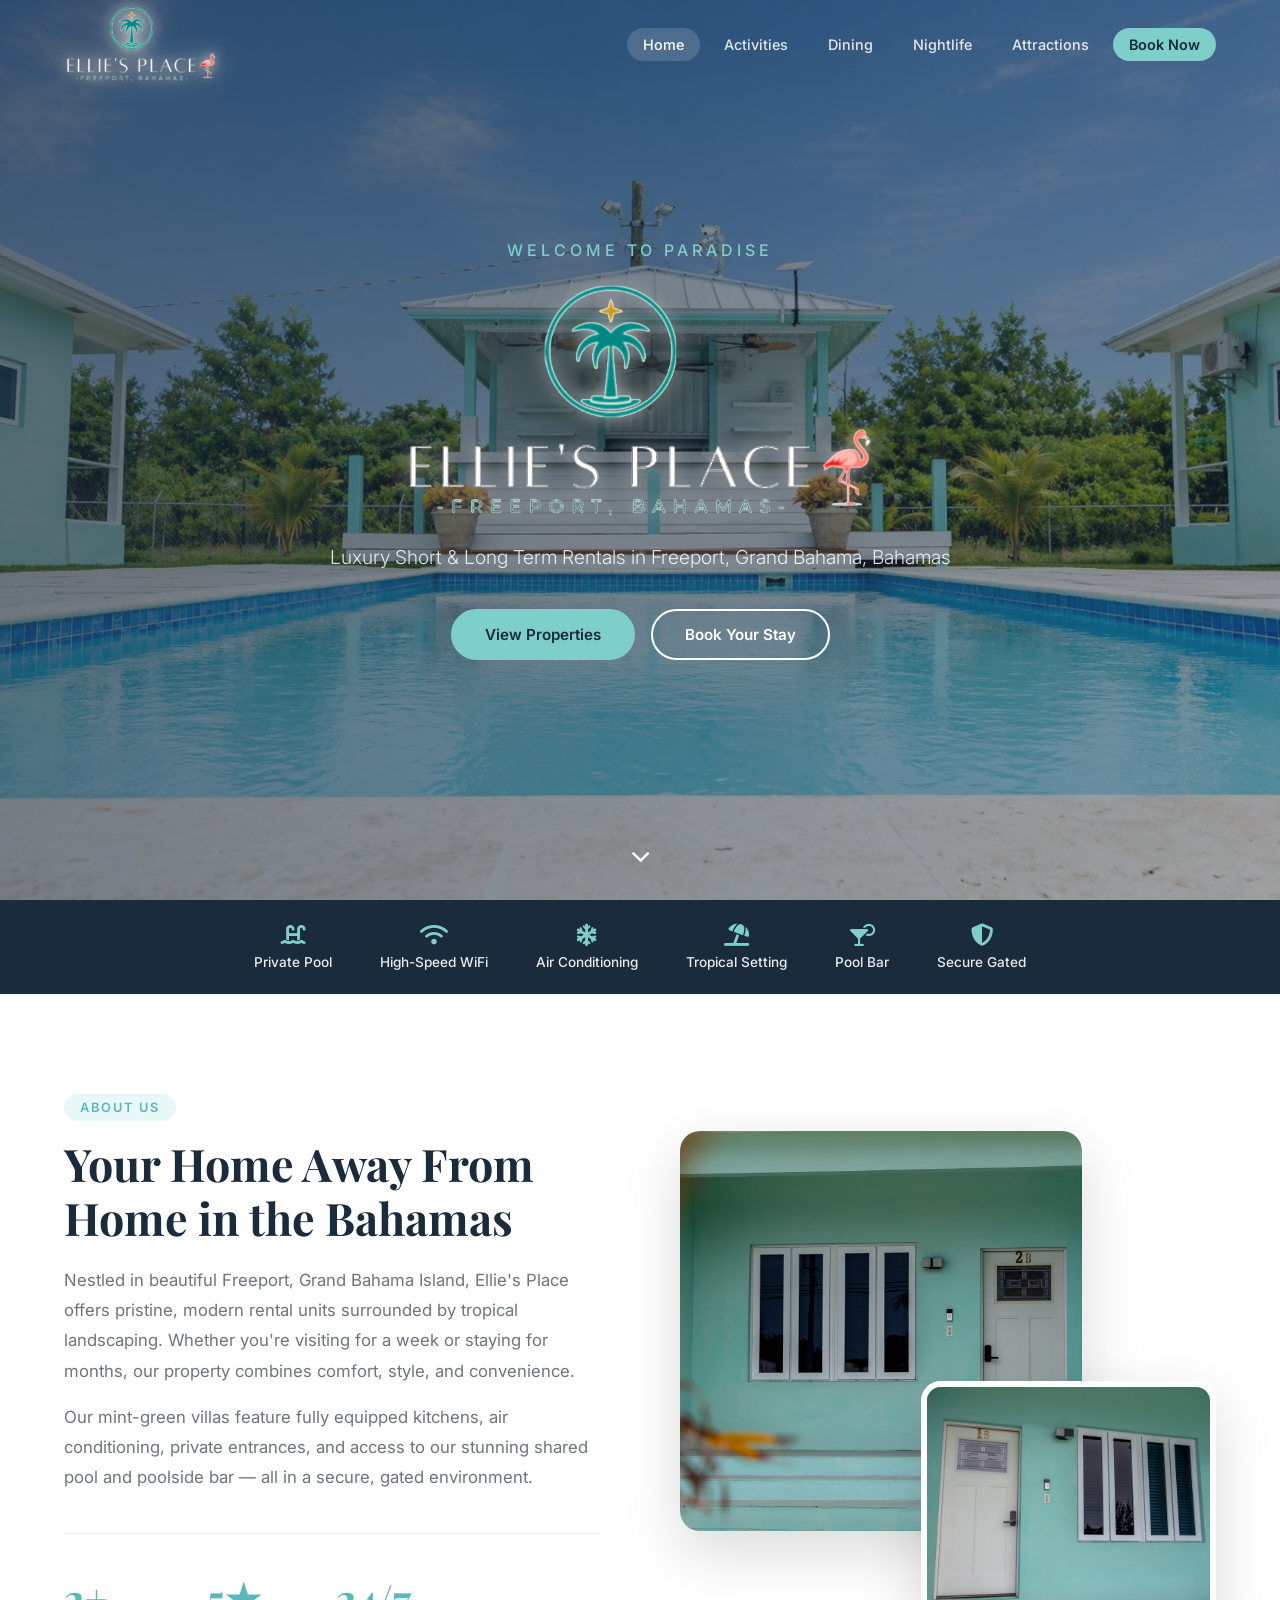
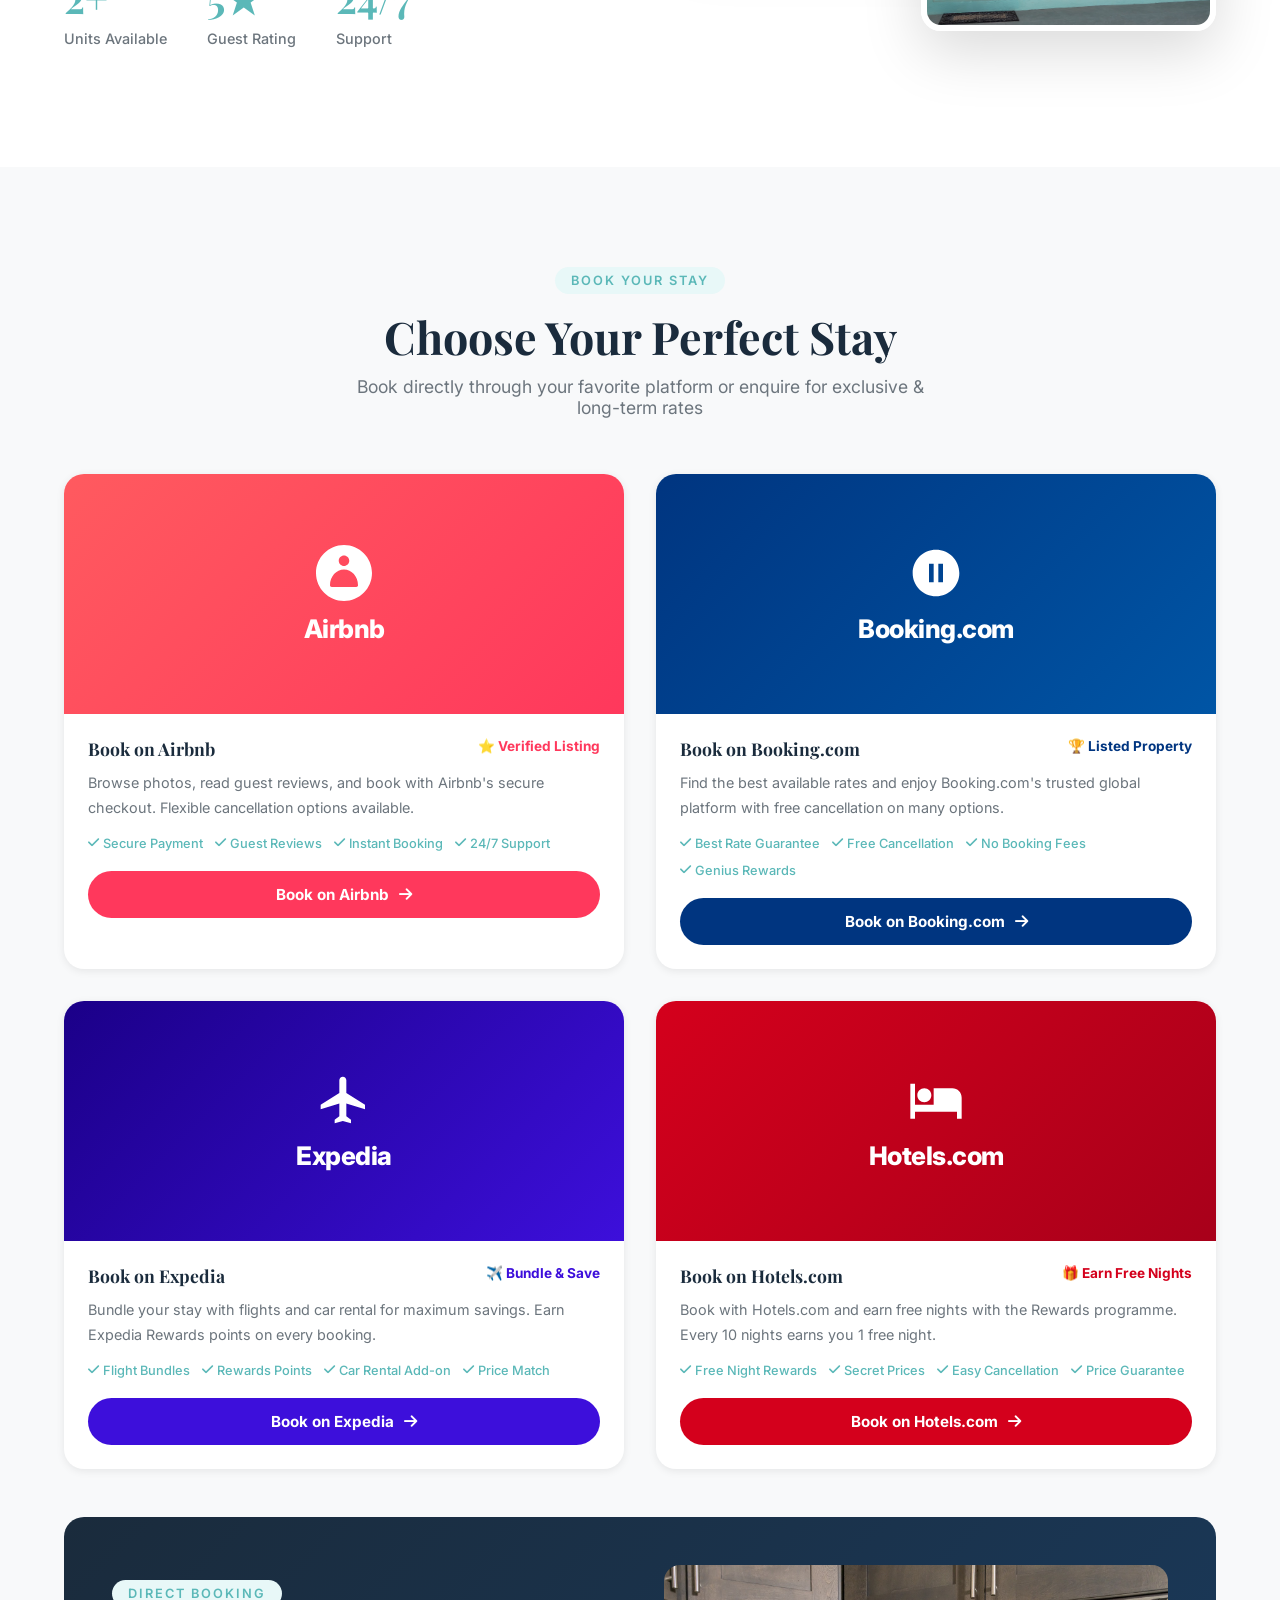
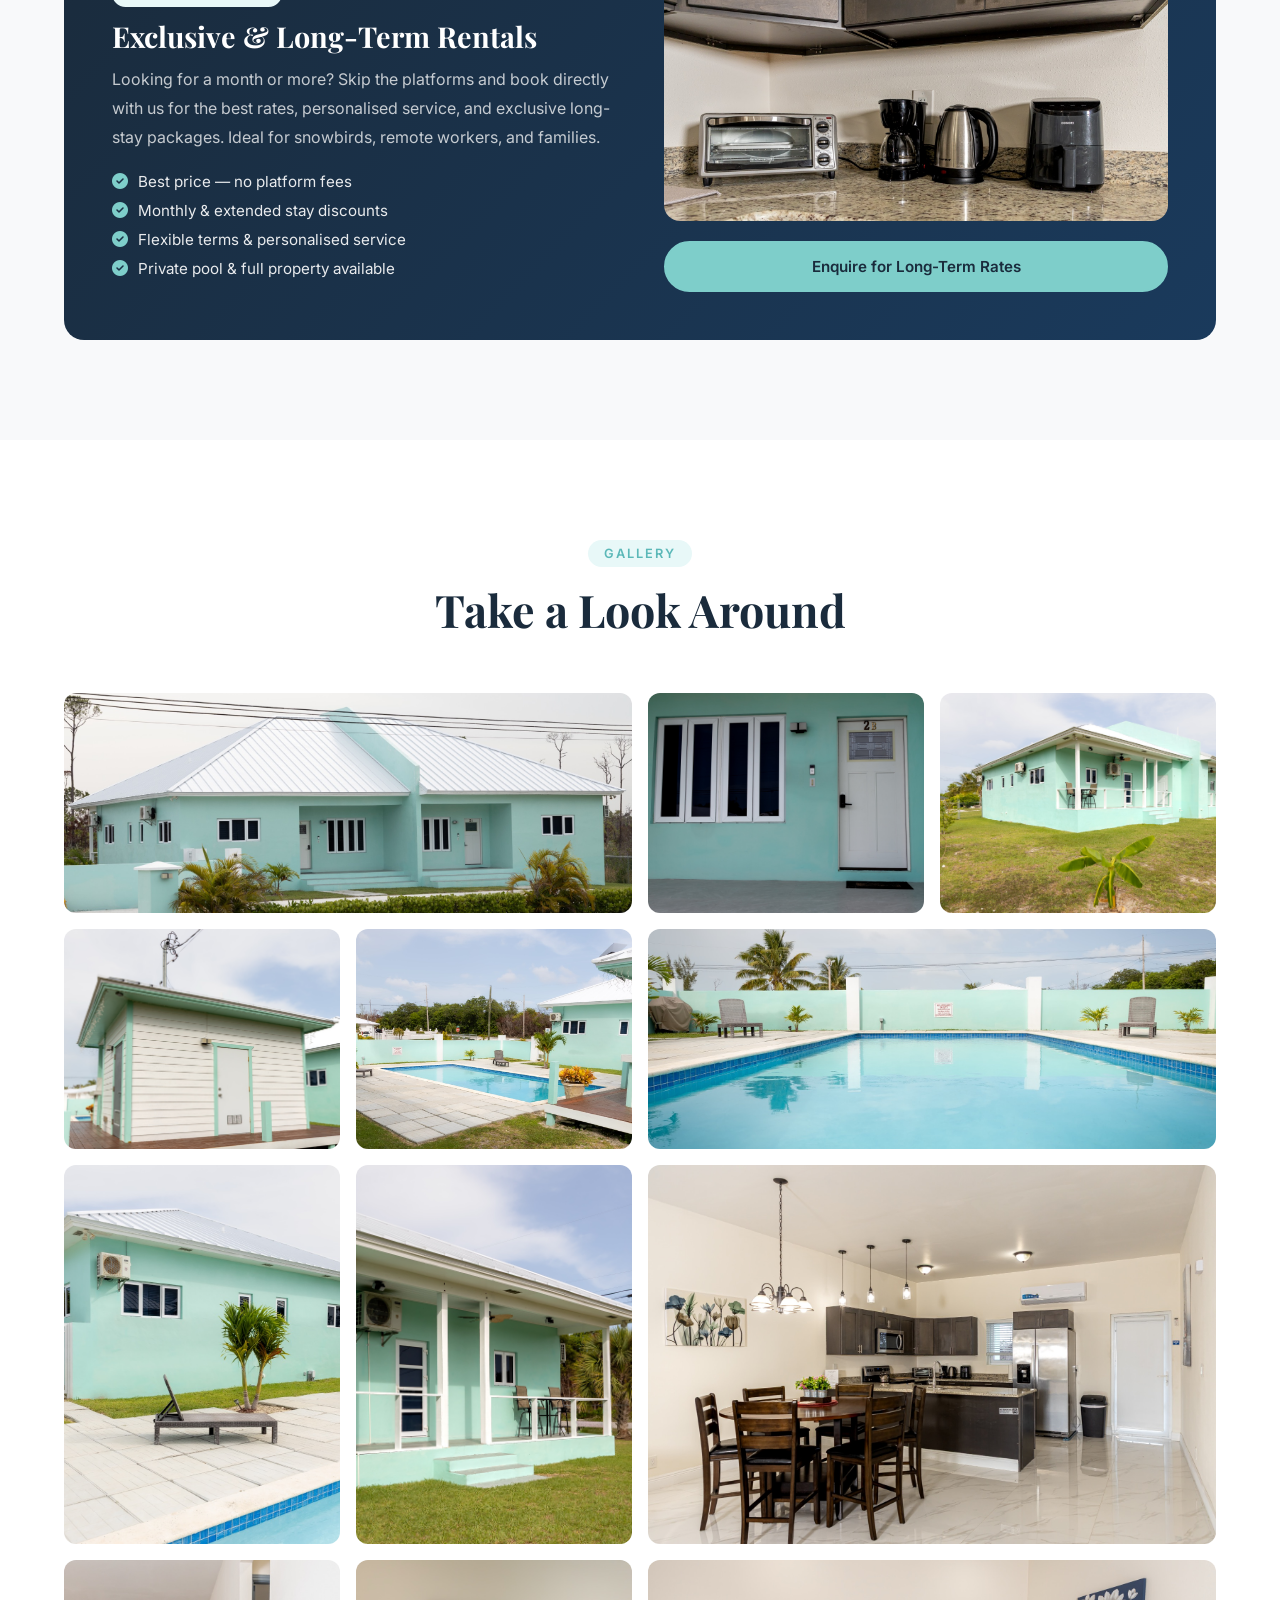
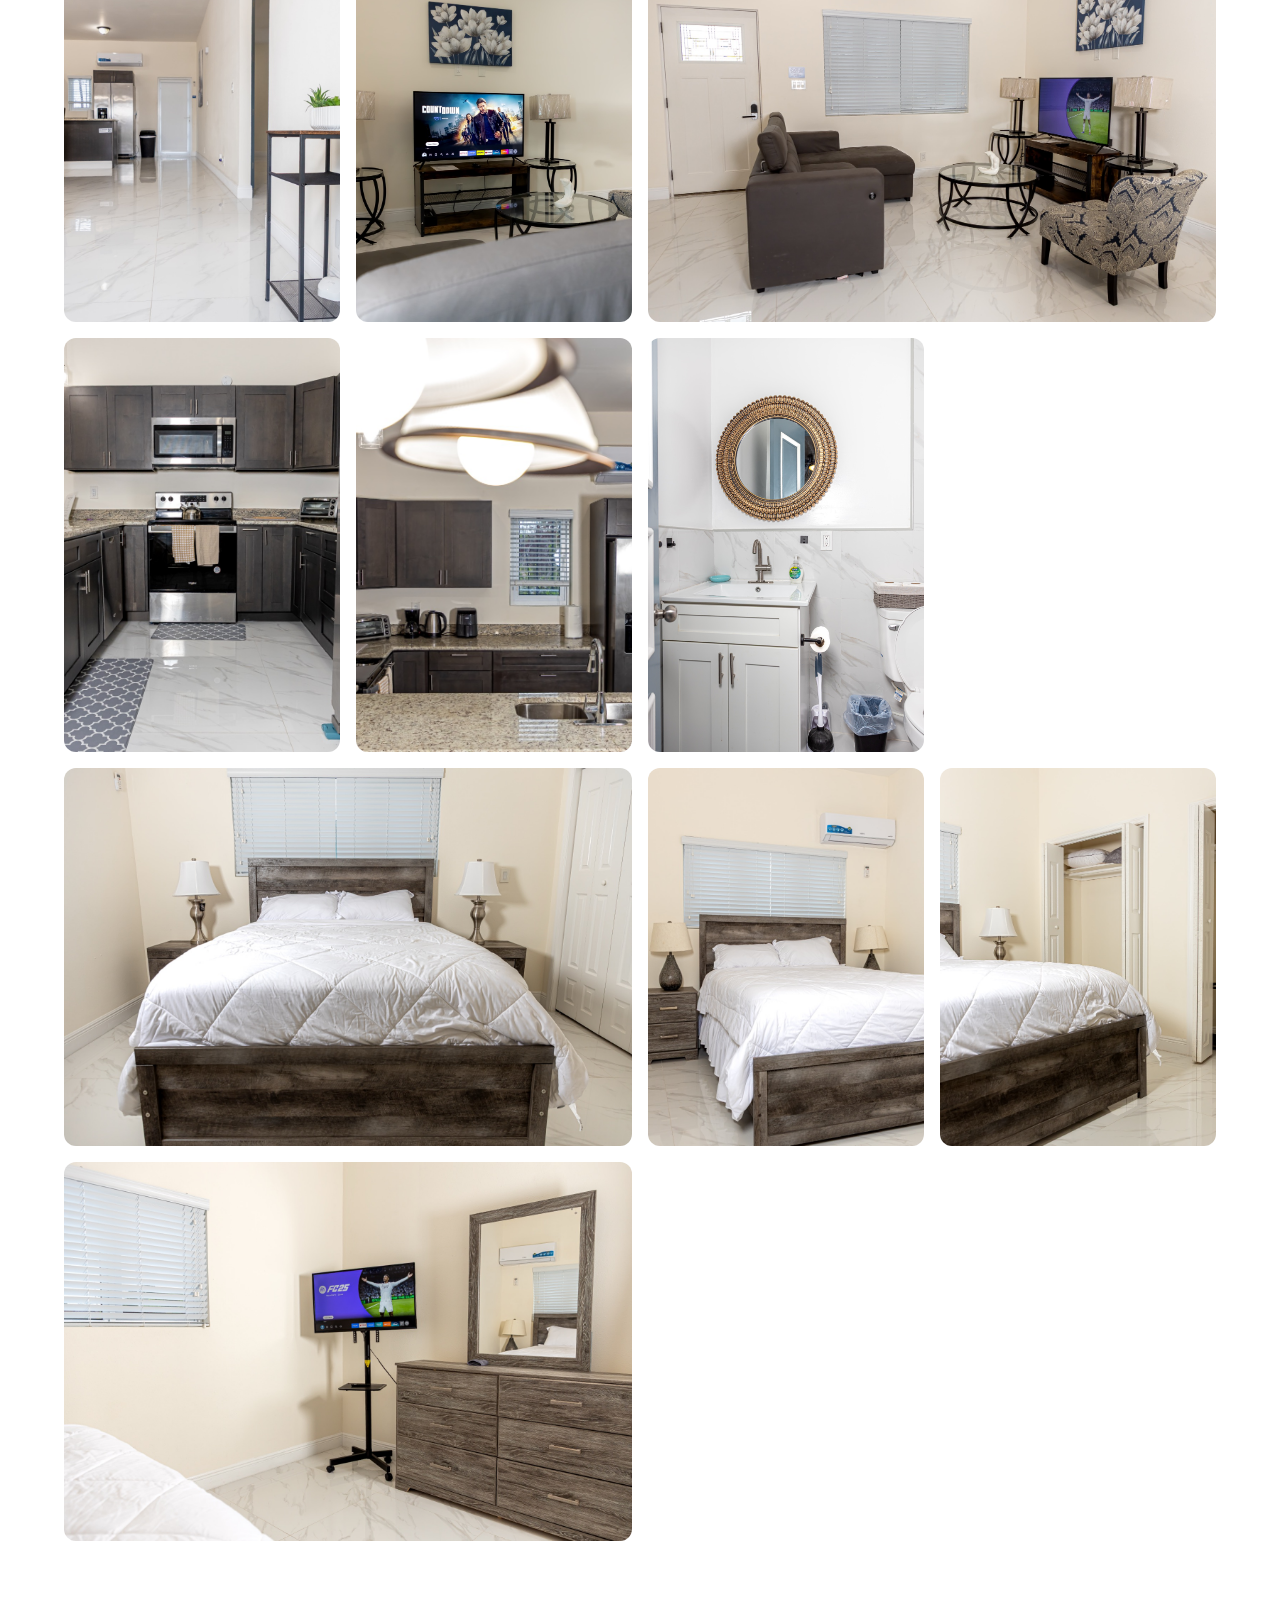
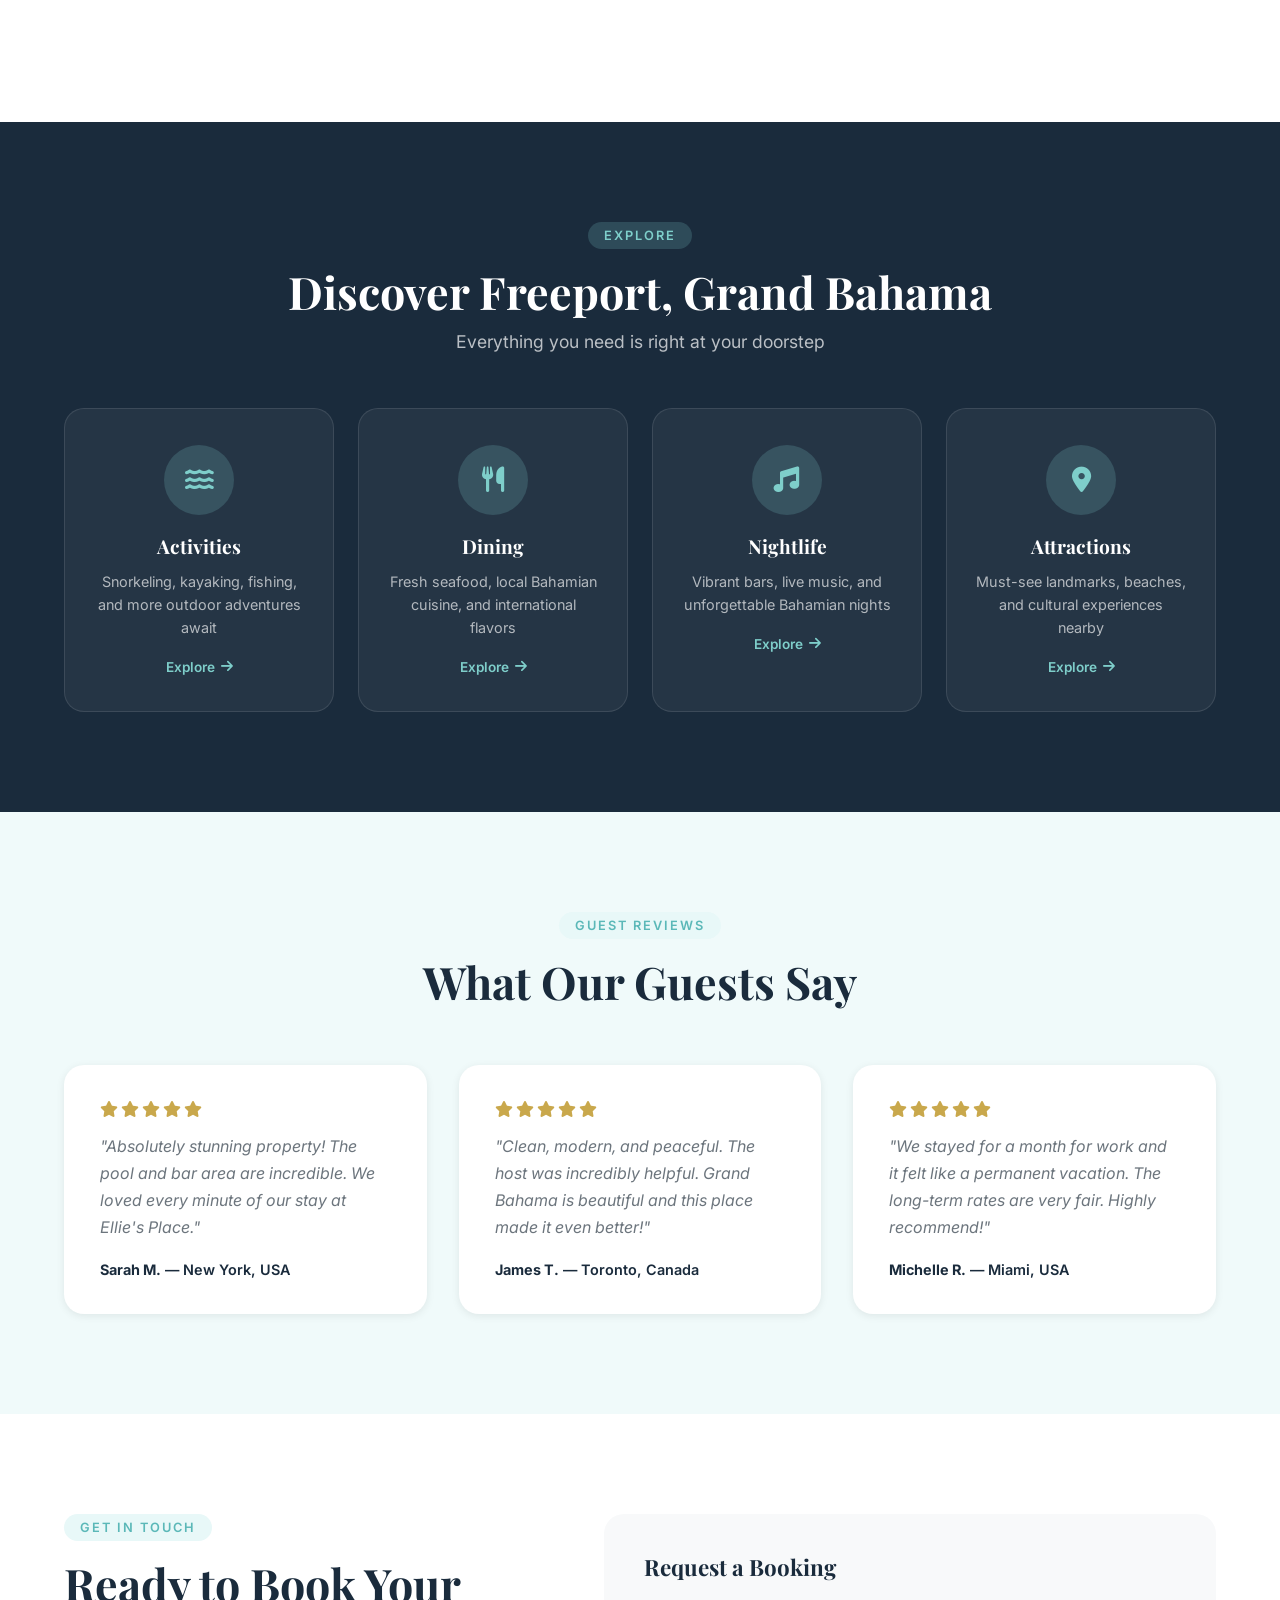
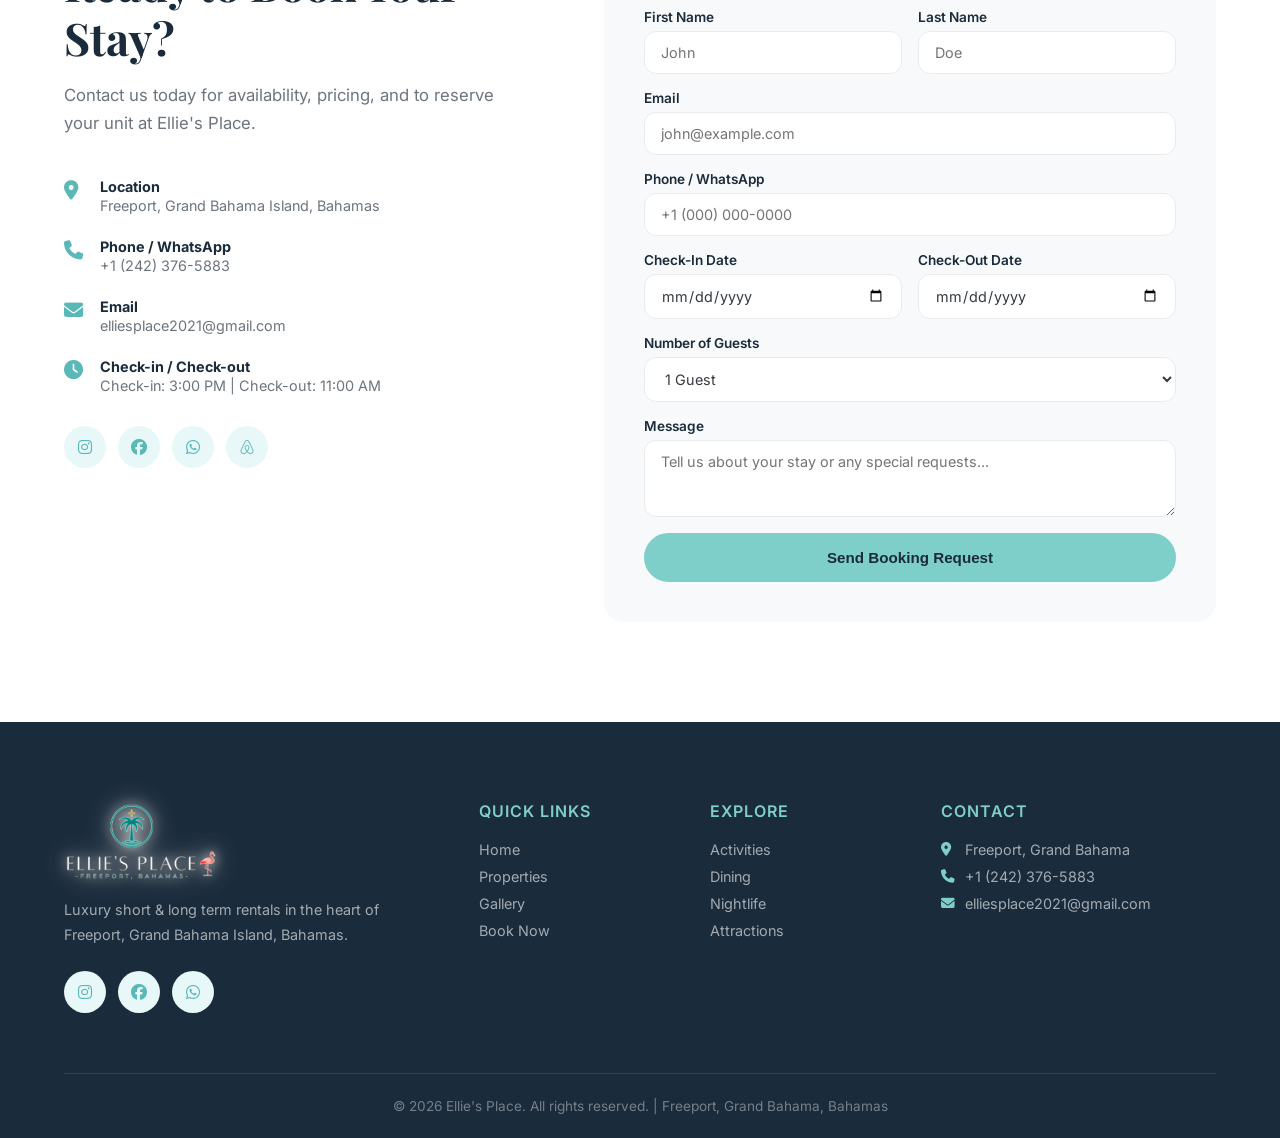
<file: index.html>
<!DOCTYPE html>
<html lang="en">
<head>
  <meta charset="UTF-8" />
  <meta name="viewport" content="width=device-width, initial-scale=1.0" />
  <title>Ellie's Place | Luxury Rentals in Freeport, Grand Bahama,Bahamas</title>
  <link rel="stylesheet" href="css/styles.css" />
  <link href="https://fonts.googleapis.com/css2?family=Playfair+Display:wght@400;600;700&family=Inter:wght@300;400;500;600&display=swap" rel="stylesheet" />
  <link rel="stylesheet" href="https://cdnjs.cloudflare.com/ajax/libs/font-awesome/6.5.0/css/all.min.css" />
</head>
<body>

  <!-- Navigation -->
  <nav class="navbar" id="navbar">
    <div class="nav-container">
      <a href="index.html" class="nav-logo">
        <img src="Photos/Logo/ellies-place-logo.png" alt="Ellie's Place" class="nav-logo-img" />
      </a>
      <button class="nav-toggle" id="navToggle">
        <i class="fas fa-bars"></i>
      </button>
      <ul class="nav-links" id="navLinks">
        <li><a href="index.html" class="active">Home</a></li>
        <li><a href="activities.html">Activities</a></li>
        <li><a href="restaurants.html">Dining</a></li>
        <li><a href="nightlife.html">Nightlife</a></li>
        <li><a href="attractions.html">Attractions</a></li>
        <li><a href="#contact" class="nav-cta">Book Now</a></li>
      </ul>
    </div>
  </nav>

  <!-- Hero Section -->
  <section class="hero">
    <div class="hero-slider">
      <div class="hero-slide active" style="background-image: url('Photos/ellies place cover.jpeg')"></div>
      <div class="hero-slide" style="background-image: url('Photos/702A5322.jpeg')"></div>
      <div class="hero-slide" style="background-image: url('Photos/702A5326.jpeg')"></div>
      <div class="hero-slide" style="background-image: url('Photos/702A5348.jpeg')"></div>
      <div class="hero-slide" style="background-image: url('Photos/702A5354.jpeg')"></div>
    </div>
    <div class="hero-overlay"></div>
    <div class="hero-content">
      <p class="hero-tagline">Welcome to Paradise</p>
      <img src="Photos/Logo/ellies-place-logo.png" alt="Ellie's Place" class="hero-logo" />
      <p class="hero-subtitle">Luxury Short & Long Term Rentals in Freeport, Grand Bahama, Bahamas</p>
      <div class="hero-buttons">
        <a href="#gallery" class="btn btn-primary">View Properties</a>
        <a href="#properties" class="btn btn-outline">Book Your Stay</a>
      </div>
    </div>
    <div class="hero-scroll">
      <i class="fas fa-chevron-down"></i>
    </div>
  </section>

  <!-- Features Bar -->
  <div class="features-bar">
    <div class="feature-item">
      <i class="fas fa-swimming-pool"></i>
      <span>Private Pool</span>
    </div>
    <div class="feature-item">
      <i class="fas fa-wifi"></i>
      <span>High-Speed WiFi</span>
    </div>
    <div class="feature-item">
      <i class="fas fa-snowflake"></i>
      <span>Air Conditioning</span>
    </div>
    <div class="feature-item">
      <i class="fas fa-umbrella-beach"></i>
      <span>Tropical Setting</span>
    </div>
    <div class="feature-item">
      <i class="fas fa-cocktail"></i>
      <span>Pool Bar</span>
    </div>
    <div class="feature-item">
      <i class="fas fa-shield-alt"></i>
      <span>Secure Gated</span>
    </div>
  </div>

  <!-- About Section -->
  <section class="about" id="about">
    <div class="container">
      <div class="about-grid">
        <div class="about-text">
          <span class="section-badge">About Us</span>
          <h2>Your Home Away From Home in the Bahamas</h2>
          <p>Nestled in beautiful Freeport, Grand Bahama Island, Ellie's Place offers pristine, modern rental units surrounded by tropical landscaping. Whether you're visiting for a week or staying for months, our property combines comfort, style, and convenience.</p>
          <p>Our mint-green villas feature fully equipped kitchens, air conditioning, private entrances, and access to our stunning shared pool and poolside bar — all in a secure, gated environment.</p>
          <div class="about-stats">
            <div class="stat">
              <h3>2+</h3>
              <p>Units Available</p>
            </div>
            <div class="stat">
              <h3>5★</h3>
              <p>Guest Rating</p>
            </div>
            <div class="stat">
              <h3>24/7</h3>
              <p>Support</p>
            </div>
          </div>
        </div>
        <div class="about-images">
          <div class="about-img-main">
            <img src="Photos/702A5329.jpeg" alt="Ellie's Place Property" />
          </div>
          <div class="about-img-secondary">
            <img src="Photos/702A5338.jpeg" alt="Pool View" />
          </div>
        </div>
      </div>
    </div>
  </section>

  <!-- Properties Section -->
  <section class="properties" id="properties">
    <div class="container">
      <div class="section-header">
        <span class="section-badge">Book Your Stay</span>
        <h2>Choose Your Perfect Stay</h2>
        <p>Book directly through your favorite platform or enquire for exclusive & long-term rates</p>
      </div>
      <div class="properties-grid">

        <!-- Airbnb -->
        <div class="property-card booking-channel-card">
          <div class="property-image booking-channel-hero" style="background: linear-gradient(135deg, #FF5A5F 0%, #FF385C 100%); min-height: 200px; display:flex; align-items:center; justify-content:center; flex-direction:column; gap:12px;">
            <svg width="56" height="56" viewBox="0 0 24 24" fill="white" xmlns="http://www.w3.org/2000/svg"><path d="M12 0C5.373 0 0 5.373 0 12s5.373 12 12 12 12-5.373 12-12S18.627 0 12 0zm0 4.5c1.24 0 2.25 1.01 2.25 2.25S13.24 9 12 9 9.75 7.99 9.75 6.75 10.76 4.5 12 4.5zm5.25 13.5H6.75c-.414 0-.75-.336-.75-.75 0-3.722 2.686-6.75 6-6.75s6 3.028 6 6.75c0 .414-.336.75-.75.75z"/></svg>
            <span style="color:white; font-size:1.6rem; font-weight:800; letter-spacing:-0.5px;">Airbnb</span>
          </div>
          <div class="property-info">
            <div class="property-header">
              <h3>Book on Airbnb</h3>
              <div class="property-price" style="color:#FF385C; font-weight:700; font-size:0.85rem;">⭐ Verified Listing</div>
            </div>
            <p>Browse photos, read guest reviews, and book with Airbnb's secure checkout. Flexible cancellation options available.</p>
            <div class="property-amenities" style="margin-bottom:20px;">
              <span><i class="fas fa-check"></i> Secure Payment</span>
              <span><i class="fas fa-check"></i> Guest Reviews</span>
              <span><i class="fas fa-check"></i> Instant Booking</span>
              <span><i class="fas fa-check"></i> 24/7 Support</span>
            </div>
            <a href="https://www.airbnb.com/rooms/694281441587252552" target="_blank" rel="noopener" class="btn-booking-channel" style="background:#FF385C;">Book on Airbnb <i class="fas fa-arrow-right"></i></a>
          </div>
        </div>

        <!-- Booking.com -->
        <div class="property-card booking-channel-card">
          <div class="property-image booking-channel-hero" style="background: linear-gradient(135deg, #003580 0%, #0055a5 100%); min-height: 200px; display:flex; align-items:center; justify-content:center; flex-direction:column; gap:12px;">
            <svg width="56" height="56" viewBox="0 0 24 24" fill="white" xmlns="http://www.w3.org/2000/svg"><path d="M12 2C6.48 2 2 6.48 2 12s4.48 10 10 10 10-4.48 10-10S17.52 2 12 2zm-1 14H9V8h2v8zm4 0h-2V8h2v8z"/></svg>
            <span style="color:white; font-size:1.6rem; font-weight:800; letter-spacing:-0.5px;">Booking.com</span>
          </div>
          <div class="property-info">
            <div class="property-header">
              <h3>Book on Booking.com</h3>
              <div class="property-price" style="color:#003580; font-weight:700; font-size:0.85rem;">🏆 Listed Property</div>
            </div>
            <p>Find the best available rates and enjoy Booking.com's trusted global platform with free cancellation on many options.</p>
            <div class="property-amenities" style="margin-bottom:20px;">
              <span><i class="fas fa-check"></i> Best Rate Guarantee</span>
              <span><i class="fas fa-check"></i> Free Cancellation</span>
              <span><i class="fas fa-check"></i> No Booking Fees</span>
              <span><i class="fas fa-check"></i> Genius Rewards</span>
            </div>
            <a href="https://www.booking.com/hotel/bs/ellies-place.html" target="_blank" rel="noopener" class="btn-booking-channel" style="background:#003580;">Book on Booking.com <i class="fas fa-arrow-right"></i></a>
          </div>
        </div>

        <!-- Expedia -->
        <div class="property-card booking-channel-card">
          <div class="property-image booking-channel-hero" style="background: linear-gradient(135deg, #1B0088 0%, #3D0FDB 100%); min-height: 200px; display:flex; align-items:center; justify-content:center; flex-direction:column; gap:12px;">
            <svg width="56" height="56" viewBox="0 0 24 24" fill="white" xmlns="http://www.w3.org/2000/svg"><path d="M21 16v-2l-8-5V3.5c0-.83-.67-1.5-1.5-1.5S10 2.67 10 3.5V9l-8 5v2l8-2.5V19l-2 1.5V22l3.5-1 3.5 1v-1.5L13 19v-5.5l8 2.5z"/></svg>
            <span style="color:white; font-size:1.6rem; font-weight:800; letter-spacing:-0.5px;">Expedia</span>
          </div>
          <div class="property-info">
            <div class="property-header">
              <h3>Book on Expedia</h3>
              <div class="property-price" style="color:#3D0FDB; font-weight:700; font-size:0.85rem;">✈️ Bundle & Save</div>
            </div>
            <p>Bundle your stay with flights and car rental for maximum savings. Earn Expedia Rewards points on every booking.</p>
            <div class="property-amenities" style="margin-bottom:20px;">
              <span><i class="fas fa-check"></i> Flight Bundles</span>
              <span><i class="fas fa-check"></i> Rewards Points</span>
              <span><i class="fas fa-check"></i> Car Rental Add-on</span>
              <span><i class="fas fa-check"></i> Price Match</span>
            </div>
            <a href="https://www.expedia.com/Freeport-Hotels-Ellies-Place.h91767219.Hotel-Information" target="_blank" rel="noopener" class="btn-booking-channel" style="background:#3D0FDB;">Book on Expedia <i class="fas fa-arrow-right"></i></a>
          </div>
        </div>

        <!-- Hotels.com -->
        <div class="property-card booking-channel-card">
          <div class="property-image booking-channel-hero" style="background: linear-gradient(135deg, #D4001C 0%, #a8001a 100%); min-height: 200px; display:flex; align-items:center; justify-content:center; flex-direction:column; gap:12px;">
            <svg width="56" height="56" viewBox="0 0 24 24" fill="white" xmlns="http://www.w3.org/2000/svg"><path d="M7 13c1.66 0 3-1.34 3-3S8.66 7 7 7s-3 1.34-3 3 1.34 3 3 3zm12-6h-8v7H3V5H1v15h2v-3h18v3h2v-9c0-2.21-1.79-4-4-4z"/></svg>
            <span style="color:white; font-size:1.6rem; font-weight:800; letter-spacing:-0.5px;">Hotels.com</span>
          </div>
          <div class="property-info">
            <div class="property-header">
              <h3>Book on Hotels.com</h3>
              <div class="property-price" style="color:#D4001C; font-weight:700; font-size:0.85rem;">🎁 Earn Free Nights</div>
            </div>
            <p>Book with Hotels.com and earn free nights with the Rewards programme. Every 10 nights earns you 1 free night.</p>
            <div class="property-amenities" style="margin-bottom:20px;">
              <span><i class="fas fa-check"></i> Free Night Rewards</span>
              <span><i class="fas fa-check"></i> Secret Prices</span>
              <span><i class="fas fa-check"></i> Easy Cancellation</span>
              <span><i class="fas fa-check"></i> Price Guarantee</span>
            </div>
            <a href="https://www.hotels.com/ho2937551008/ellies-place-freeport-bahamas/" target="_blank" rel="noopener" class="btn-booking-channel" style="background:#D4001C;">Book on Hotels.com <i class="fas fa-arrow-right"></i></a>
          </div>
        </div>

      </div>

      <!-- Exclusive / Long Term CTA -->
      <div class="exclusive-rental-cta">
        <div class="exclusive-rental-inner">
          <div class="exclusive-rental-text">
            <span class="section-badge">Direct Booking</span>
            <h3>Exclusive &amp; Long-Term Rentals</h3>
            <p>Looking for a month or more? Skip the platforms and book directly with us for the best rates, personalised service, and exclusive long-stay packages. Ideal for snowbirds, remote workers, and families.</p>
            <ul class="exclusive-perks">
              <li><i class="fas fa-check-circle"></i> Best price — no platform fees</li>
              <li><i class="fas fa-check-circle"></i> Monthly &amp; extended stay discounts</li>
              <li><i class="fas fa-check-circle"></i> Flexible terms &amp; personalised service</li>
              <li><i class="fas fa-check-circle"></i> Private pool &amp; full property available</li>
            </ul>
          </div>
          <div class="exclusive-rental-action">
            <img src="Photos/702A5413.jpeg" alt="Ellie's Place Full Property" style="width:100%; border-radius:16px; object-fit:cover; max-height:280px;" />
            <a href="#contact" class="btn btn-primary" style="margin-top:20px; display:block; text-align:center;">Enquire for Long-Term Rates</a>
          </div>
        </div>
      </div>
    </div>
  </section>

  <!-- Photo Gallery -->
  <section class="gallery" id="gallery">
    <div class="container">
      <div class="section-header">
        <span class="section-badge">Gallery</span>
        <h2>Take a Look Around</h2>
      </div>
      <div class="gallery-grid">
        <div class="gallery-item large"><img src="Photos/702A5322.jpeg" alt="Property Exterior" /></div>
        <div class="gallery-item"><img src="Photos/702A5334.jpeg" alt="Pool" /></div>
        <div class="gallery-item"><img src="Photos/702A5342.jpeg" alt="Pool Bar" /></div>
        <div class="gallery-item"><img src="Photos/702A5350.jpeg" alt="Units" /></div>
        <div class="gallery-item"><img src="Photos/702A5354.jpeg" alt="Exterior" /></div>
        <div class="gallery-item large"><img src="Photos/702A5358.jpeg" alt="Property View" /></div>
        <div class="gallery-item"><img src="Photos/702A5364.jpeg" alt="Detail" /></div>
        <div class="gallery-item"><img src="Photos/702A5371.jpeg" alt="Grounds" /></div>
        <div class="gallery-item large"><img src="Photos/702A5395.jpeg" alt="Dining Area & Kitchen" /></div>
        <div class="gallery-item"><img src="Photos/702A5391.jpeg" alt="Open Plan Living Space" /></div>
        <div class="gallery-item"><img src="Photos/702A5386.jpeg" alt="Living Room" /></div>
        <div class="gallery-item large"><img src="Photos/702A5399.jpeg" alt="Living Room Lounge" /></div>
        <div class="gallery-item"><img src="Photos/702A5412.jpeg" alt="Fully Equipped Kitchen" /></div>
        <div class="gallery-item"><img src="Photos/702A5406.jpeg" alt="Kitchen" /></div>
        <div class="gallery-item"><img src="Photos/702A5453.jpeg" alt="Bathroom" /></div>
        <div class="gallery-item large"><img src="Photos/702A5443.jpeg" alt="Master Bedroom" /></div>
        <div class="gallery-item"><img src="Photos/702A5447.jpeg" alt="Bedroom with A/C" /></div>
        <div class="gallery-item"><img src="Photos/702A5442.jpeg" alt="Bedroom & Closets" /></div>
        <div class="gallery-item large"><img src="Photos/702A5449.jpeg" alt="Bedroom with TV" /></div>
      </div>
      <div class="gallery-more">
        <button class="btn btn-outline" id="viewAllPhotos">View All Photos</button>
      </div>
    </div>
  </section>

  <!-- Explore Section -->
  <section class="explore">
    <div class="container">
      <div class="section-header">
        <span class="section-badge">Explore</span>
        <h2>Discover Freeport, Grand Bahama</h2>
        <p>Everything you need is right at your doorstep</p>
      </div>
      <div class="explore-grid">
        <a href="activities.html" class="explore-card">
          <div class="explore-icon"><i class="fas fa-water"></i></div>
          <h3>Activities</h3>
          <p>Snorkeling, kayaking, fishing, and more outdoor adventures await</p>
          <span class="explore-link">Explore <i class="fas fa-arrow-right"></i></span>
        </a>
        <a href="restaurants.html" class="explore-card">
          <div class="explore-icon"><i class="fas fa-utensils"></i></div>
          <h3>Dining</h3>
          <p>Fresh seafood, local Bahamian cuisine, and international flavors</p>
          <span class="explore-link">Explore <i class="fas fa-arrow-right"></i></span>
        </a>
        <a href="nightlife.html" class="explore-card">
          <div class="explore-icon"><i class="fas fa-music"></i></div>
          <h3>Nightlife</h3>
          <p>Vibrant bars, live music, and unforgettable Bahamian nights</p>
          <span class="explore-link">Explore <i class="fas fa-arrow-right"></i></span>
        </a>
        <a href="attractions.html" class="explore-card">
          <div class="explore-icon"><i class="fas fa-map-marker-alt"></i></div>
          <h3>Attractions</h3>
          <p>Must-see landmarks, beaches, and cultural experiences nearby</p>
          <span class="explore-link">Explore <i class="fas fa-arrow-right"></i></span>
        </a>
      </div>
    </div>
  </section>

  <!-- Testimonials -->
  <section class="testimonials">
    <div class="container">
      <div class="section-header">
        <span class="section-badge">Guest Reviews</span>
        <h2>What Our Guests Say</h2>
      </div>
      <div class="testimonials-grid">
        <div class="testimonial-card">
          <div class="stars"><i class="fas fa-star"></i><i class="fas fa-star"></i><i class="fas fa-star"></i><i class="fas fa-star"></i><i class="fas fa-star"></i></div>
          <p>"Absolutely stunning property! The pool and bar area are incredible. We loved every minute of our stay at Ellie's Place."</p>
          <div class="reviewer"><strong>Sarah M.</strong> — New York, USA</div>
        </div>
        <div class="testimonial-card">
          <div class="stars"><i class="fas fa-star"></i><i class="fas fa-star"></i><i class="fas fa-star"></i><i class="fas fa-star"></i><i class="fas fa-star"></i></div>
          <p>"Clean, modern, and peaceful. The host was incredibly helpful. Grand Bahama is beautiful and this place made it even better!"</p>
          <div class="reviewer"><strong>James T.</strong> — Toronto, Canada</div>
        </div>
        <div class="testimonial-card">
          <div class="stars"><i class="fas fa-star"></i><i class="fas fa-star"></i><i class="fas fa-star"></i><i class="fas fa-star"></i><i class="fas fa-star"></i></div>
          <p>"We stayed for a month for work and it felt like a permanent vacation. The long-term rates are very fair. Highly recommend!"</p>
          <div class="reviewer"><strong>Michelle R.</strong> — Miami, USA</div>
        </div>
      </div>
    </div>
  </section>

  <!-- Contact / Booking Section -->
  <section class="contact" id="contact">
    <div class="container">
      <div class="contact-grid">
        <div class="contact-info">
          <span class="section-badge">Get In Touch</span>
          <h2>Ready to Book Your Stay?</h2>
          <p>Contact us today for availability, pricing, and to reserve your unit at Ellie's Place.</p>
          <div class="contact-details">
            <div class="contact-item">
              <i class="fas fa-map-marker-alt"></i>
              <div>
                <strong>Location</strong>
                <p>Freeport, Grand Bahama Island, Bahamas</p>
              </div>
            </div>
            <div class="contact-item">
              <i class="fas fa-phone"></i>
              <div>
                <strong>Phone / WhatsApp</strong>
                <p>+1 (242) 376-5883</p>
              </div>
            </div>
            <div class="contact-item">
              <i class="fas fa-envelope"></i>
              <div>
                <strong>Email</strong>
                <p>elliesplace2021@gmail.com</p>
              </div>
            </div>
            <div class="contact-item">
              <i class="fas fa-clock"></i>
              <div>
                <strong>Check-in / Check-out</strong>
                <p>Check-in: 3:00 PM | Check-out: 11:00 AM</p>
              </div>
            </div>
          </div>
          <div class="social-links">
            <a href="#"><i class="fab fa-instagram"></i></a>
            <a href="https://www.facebook.com/share/1BWEdy4hgB/?mibextid=wwXIfr" target="_blank" rel="noopener"><i class="fab fa-facebook"></i></a>
            <a href="https://wa.me/12423765883" target="_blank" rel="noopener"><i class="fab fa-whatsapp"></i></a>
            <a href="https://www.airbnb.com/rooms/694281441587252552" target="_blank" rel="noopener"><i class="fab fa-airbnb"></i></a>
          </div>
        </div>
        <div class="contact-form-wrap">
          <form class="contact-form" id="contactForm" action="https://formspree.io/f/YOUR_FORM_ID" method="POST">
            <h3>Request a Booking</h3>
            <div class="form-row">
              <div class="form-group">
                <label>First Name</label>
                <input type="text" name="First Name" placeholder="John" required />
              </div>
              <div class="form-group">
                <label>Last Name</label>
                <input type="text" name="Last Name" placeholder="Doe" required />
              </div>
            </div>
            <div class="form-group">
              <label>Email</label>
              <input type="email" name="Email" placeholder="john@example.com" required />
            </div>
            <div class="form-group">
              <label>Phone / WhatsApp</label>
              <input type="tel" name="Phone / WhatsApp" placeholder="+1 (000) 000-0000" />
            </div>
            <div class="form-row">
              <div class="form-group">
                <label>Check-In Date</label>
                <input type="date" name="Check-In Date" required />
              </div>
              <div class="form-group">
                <label>Check-Out Date</label>
                <input type="date" name="Check-Out Date" required />
              </div>
            </div>
            <div class="form-group">
              <label>Number of Guests</label>
              <select name="Number of Guests">
                <option>1 Guest</option>
                <option>2 Guests</option>
                <option>3 Guests</option>
                <option>4 Guests</option>
              </select>
            </div>
            <div class="form-group">
              <label>Message</label>
              <textarea name="Message" rows="3" placeholder="Tell us about your stay or any special requests..."></textarea>
            </div>
            <input type="hidden" name="_subject" value="New Booking Request — Ellie's Place" />
            <input type="hidden" name="_next" value="https://elliesplace.com/thank-you" />
            <button type="submit" class="btn btn-primary btn-full">Send Booking Request</button>
          </form>
        </div>
      </div>
    </div>
  </section>

  <!-- Footer -->
  <footer class="footer">
    <div class="container">
      <div class="footer-grid">
        <div class="footer-brand">
          <div class="nav-logo"><img src="Photos/Logo/ellies-place-logo.png" alt="Ellie's Place" class="nav-logo-img" /></div>
          <p>Luxury short & long term rentals in the heart of Freeport, Grand Bahama Island, Bahamas.</p>
          <div class="social-links">
            <a href="#"><i class="fab fa-instagram"></i></a>
            <a href="https://www.facebook.com/share/1BWEdy4hgB/?mibextid=wwXIfr" target="_blank" rel="noopener"><i class="fab fa-facebook"></i></a>
            <a href="https://wa.me/12423765883" target="_blank" rel="noopener"><i class="fab fa-whatsapp"></i></a>
          </div>
        </div>
        <div class="footer-links">
          <h4>Quick Links</h4>
          <ul>
            <li><a href="index.html">Home</a></li>
            <li><a href="#properties">Properties</a></li>
            <li><a href="#gallery">Gallery</a></li>
            <li><a href="#contact">Book Now</a></li>
          </ul>
        </div>
        <div class="footer-links">
          <h4>Explore</h4>
          <ul>
            <li><a href="activities.html">Activities</a></li>
            <li><a href="restaurants.html">Dining</a></li>
            <li><a href="nightlife.html">Nightlife</a></li>
            <li><a href="attractions.html">Attractions</a></li>
          </ul>
        </div>
        <div class="footer-links">
          <h4>Contact</h4>
          <ul>
            <li><i class="fas fa-map-marker-alt"></i> Freeport, Grand Bahama</li>
            <li><i class="fas fa-phone"></i> +1 (242) 376-5883</li>
            <li><i class="fas fa-envelope"></i> elliesplace2021@gmail.com</li>
          </ul>
        </div>
      </div>
      <div class="footer-bottom">
        <p>&copy; 2026 Ellie's Place. All rights reserved. | Freeport, Grand Bahama, Bahamas</p>
      </div>
    </div>
  </footer>

  <script src="js/main.js"></script>
</body>
</html>
</file>
<file: css/styles.css>
/* ===== ROOT VARIABLES ===== */
:root {
  --mint: #7ECECA;
  --mint-dark: #5BB8B8;
  --mint-light: #E8F8F8;
  --mint-pale: #F0FAFA;
  --navy: #1A2B3C;
  --gold: #C9A84C;
  --white: #ffffff;
  --gray-100: #F8F9FA;
  --gray-200: #E9ECEF;
  --gray-600: #6C757D;
  --gray-800: #343A40;
  --shadow-sm: 0 2px 8px rgba(0,0,0,0.08);
  --shadow-md: 0 8px 30px rgba(0,0,0,0.12);
  --shadow-lg: 0 20px 60px rgba(0,0,0,0.15);
  --radius: 12px;
  --radius-lg: 20px;
  --transition: all 0.3s ease;
}

/* ===== RESET ===== */
*, *::before, *::after { box-sizing: border-box; margin: 0; padding: 0; }
html { scroll-behavior: smooth; }
body {
  font-family: 'Inter', sans-serif;
  color: var(--gray-800);
  background: var(--white);
  overflow-x: hidden;
}
img { width: 100%; height: 100%; object-fit: cover; display: block; }
a { text-decoration: none; color: inherit; }
ul { list-style: none; }

/* ===== TYPOGRAPHY ===== */
h1, h2, h3, h4 { font-family: 'Playfair Display', serif; line-height: 1.2; }
h1 { font-size: clamp(2.5rem, 6vw, 5rem); }
h2 { font-size: clamp(1.8rem, 4vw, 2.8rem); }
h3 { font-size: 1.4rem; }

/* ===== CONTAINER ===== */
.container { max-width: 1200px; margin: 0 auto; padding: 0 24px; }

/* ===== BUTTONS ===== */
.btn {
  display: inline-flex;
  align-items: center;
  gap: 8px;
  padding: 14px 32px;
  border-radius: 50px;
  font-weight: 600;
  font-size: 0.95rem;
  cursor: pointer;
  border: 2px solid transparent;
  transition: var(--transition);
  white-space: nowrap;
}
.btn-primary {
  background: var(--mint);
  color: var(--navy);
  border-color: var(--mint);
}
.btn-primary:hover { background: var(--mint-dark); border-color: var(--mint-dark); transform: translateY(-2px); box-shadow: var(--shadow-md); }
.btn-outline {
  background: transparent;
  color: var(--white);
  border-color: var(--white);
}
.btn-outline:hover { background: var(--white); color: var(--navy); }
.btn-full { width: 100%; justify-content: center; }

/* ===== SECTION BADGE ===== */
.section-badge {
  display: inline-block;
  background: var(--mint-light);
  color: var(--mint-dark);
  font-size: 0.8rem;
  font-weight: 600;
  text-transform: uppercase;
  letter-spacing: 2px;
  padding: 6px 16px;
  border-radius: 50px;
  margin-bottom: 16px;
}

/* ===== SECTION HEADER ===== */
.section-header {
  text-align: center;
  margin-bottom: 56px;
}
.section-header h2 { color: var(--navy); margin-bottom: 12px; }
.section-header p { color: var(--gray-600); font-size: 1.1rem; max-width: 600px; margin: 0 auto; }

/* ===== NAVBAR ===== */
.navbar {
  position: fixed;
  top: 0; left: 0; right: 0;
  z-index: 1000;
  padding: 4px 0;
  transition: var(--transition);
}
.navbar.scrolled {
  background: rgba(26, 43, 60, 0.97);
  backdrop-filter: blur(10px);
  padding: 4px 0;
  box-shadow: var(--shadow-md);
}
.nav-container {
  max-width: 1200px;
  margin: 0 auto;
  padding: 0 24px;
  display: flex;
  align-items: center;
  justify-content: space-between;
}
.nav-logo {
  display: flex;
  align-items: center;
  gap: 10px;
  font-family: 'Playfair Display', serif;
  font-size: 1.4rem;
  font-weight: 700;
  color: var(--white);
  text-decoration: none;
}
.nav-logo-img {
  height: 80px;
  width: auto;
  display: block;
  object-fit: contain;
  filter:
    drop-shadow(0 0 6px rgba(255,255,255,0.9))
    drop-shadow(0 0 12px rgba(255,255,255,0.6))
    drop-shadow(0 2px 4px rgba(0,0,0,0.4));
}
.footer-logo-img {
  height: 64px;
  filter: brightness(1);
}
.logo-icon { font-size: 1.6rem; }
.nav-links {
  display: flex;
  align-items: center;
  gap: 8px;
}
.nav-links a {
  color: rgba(255,255,255,0.85);
  font-size: 0.9rem;
  font-weight: 500;
  padding: 8px 16px;
  border-radius: 50px;
  transition: var(--transition);
}
.nav-links a:hover, .nav-links a.active { color: var(--white); background: rgba(255,255,255,0.15); }
.nav-cta {
  background: var(--mint) !important;
  color: var(--navy) !important;
  font-weight: 600 !important;
}
.nav-cta:hover { background: var(--mint-dark) !important; }
.nav-toggle {
  display: none;
  background: none;
  border: none;
  color: var(--white);
  font-size: 1.4rem;
  cursor: pointer;
}

/* ===== HERO ===== */
.hero {
  position: relative;
  height: 100vh;
  min-height: 700px;
  display: flex;
  align-items: center;
  justify-content: center;
  overflow: hidden;
}
.hero-slider { position: absolute; inset: 0; }
.hero-slide {
  position: absolute;
  inset: 0;
  background-size: cover;
  background-position: center;
  opacity: 0;
  transition: opacity 1.5s ease;
}
.hero-slide.active { opacity: 1; }
.hero-overlay {
  position: absolute;
  inset: 0;
  background: linear-gradient(135deg, rgba(26,43,60,0.7) 0%, rgba(26,43,60,0.4) 100%);
}
.hero-content {
  position: relative;
  z-index: 2;
  text-align: center;
  color: var(--white);
  padding: 0 24px;
  max-width: 800px;
}
.hero-tagline {
  font-size: 1rem;
  font-weight: 500;
  letter-spacing: 4px;
  text-transform: uppercase;
  color: var(--mint);
  margin-bottom: 16px;
}
.hero-content h1 {
  color: var(--white);
  margin-bottom: 20px;
  text-shadow: 0 2px 20px rgba(0,0,0,0.3);
}
.hero-logo {
  width: 480px;
  max-width: 85vw;
  height: auto;
  display: block;
  margin: 0 auto 20px;
  filter:
    drop-shadow(0 0 10px rgba(255,255,255,0.7))
    drop-shadow(0 4px 16px rgba(0,0,0,0.5));
}
.hero-subtitle {
  font-size: 1.2rem;
  color: rgba(255,255,255,0.85);
  margin-bottom: 40px;
  font-weight: 300;
}
.hero-buttons { display: flex; gap: 16px; justify-content: center; flex-wrap: wrap; }
.hero-scroll {
  position: absolute;
  bottom: 32px;
  left: 50%;
  transform: translateX(-50%);
  z-index: 2;
  color: var(--white);
  font-size: 1.2rem;
  animation: bounce 2s infinite;
}
@keyframes bounce { 0%,100%{transform:translateX(-50%) translateY(0)} 50%{transform:translateX(-50%) translateY(8px)} }

/* ===== FEATURES BAR ===== */
.features-bar {
  background: var(--navy);
  padding: 24px 40px;
  display: flex;
  justify-content: center;
  gap: 48px;
  flex-wrap: wrap;
}
.feature-item {
  display: flex;
  flex-direction: column;
  align-items: center;
  gap: 8px;
  color: var(--white);
}
.feature-item i { font-size: 1.4rem; color: var(--mint); }
.feature-item span { font-size: 0.85rem; font-weight: 500; opacity: 0.9; }

/* ===== ABOUT ===== */
.about { padding: 100px 0; background: var(--white); }
.about-grid {
  display: grid;
  grid-template-columns: 1fr 1fr;
  gap: 80px;
  align-items: center;
}
.about-text h2 { color: var(--navy); margin-bottom: 20px; }
.about-text p { color: var(--gray-600); line-height: 1.8; margin-bottom: 16px; font-size: 1.05rem; }
.about-stats {
  display: flex;
  gap: 40px;
  margin-top: 40px;
  padding-top: 40px;
  border-top: 1px solid var(--gray-200);
}
.stat h3 { font-size: 2.5rem; color: var(--mint-dark); margin-bottom: 4px; }
.stat p { color: var(--gray-600); font-size: 0.9rem; font-weight: 500; }
.about-images { position: relative; height: 500px; }
.about-img-main {
  position: absolute;
  top: 0; left: 0;
  width: 75%;
  height: 80%;
  border-radius: var(--radius-lg);
  overflow: hidden;
  box-shadow: var(--shadow-lg);
}
.about-img-secondary {
  position: absolute;
  bottom: 0; right: 0;
  width: 55%;
  height: 50%;
  border-radius: var(--radius-lg);
  overflow: hidden;
  box-shadow: var(--shadow-lg);
  border: 6px solid var(--white);
}

/* ===== PROPERTIES ===== */
.properties { padding: 100px 0; background: var(--gray-100); }
.properties-grid {
  display: grid;
  grid-template-columns: repeat(2, 1fr);
  gap: 32px;
}
.property-card {
  background: var(--white);
  border-radius: var(--radius-lg);
  overflow: hidden;
  box-shadow: var(--shadow-sm);
  transition: var(--transition);
}
.property-card:hover { transform: translateY(-8px); box-shadow: var(--shadow-lg); }
.property-card.featured { border: 2px solid var(--mint); }
.property-image {
  position: relative;
  height: 240px;
  overflow: hidden;
}
.property-image img { transition: transform 0.5s ease; }
.property-card:hover .property-image img { transform: scale(1.05); }
.property-badge {
  position: absolute;
  top: 16px; left: 16px;
  background: var(--navy);
  color: var(--white);
  font-size: 0.75rem;
  font-weight: 600;
  padding: 6px 14px;
  border-radius: 50px;
  text-transform: uppercase;
  letter-spacing: 1px;
}
.property-badge.popular { background: var(--mint-dark); }
.property-overlay {
  position: absolute;
  inset: 0;
  background: rgba(26,43,60,0.6);
  display: flex;
  align-items: center;
  justify-content: center;
  opacity: 0;
  transition: var(--transition);
}
.property-card:hover .property-overlay { opacity: 1; }
.property-info { padding: 24px; }
.property-header {
  display: flex;
  justify-content: space-between;
  align-items: flex-start;
  margin-bottom: 12px;
  gap: 12px;
}
.property-header h3 { color: var(--navy); font-size: 1.1rem; }
.property-price { color: var(--gray-600); font-size: 0.9rem; white-space: nowrap; }
.property-price strong { color: var(--mint-dark); font-size: 1.2rem; }
.property-features {
  display: flex;
  gap: 16px;
  margin-bottom: 12px;
  flex-wrap: wrap;
}
.property-features span { font-size: 0.82rem; color: var(--gray-600); display: flex; align-items: center; gap: 5px; }
.property-features i { color: var(--mint-dark); }
.property-info p { color: var(--gray-600); font-size: 0.9rem; line-height: 1.7; margin-bottom: 16px; }
.property-amenities {
  display: flex;
  gap: 12px;
  flex-wrap: wrap;
}
.property-amenities span { font-size: 0.8rem; color: var(--mint-dark); font-weight: 500; display: flex; align-items: center; gap: 4px; }

/* ===== BOOKING CHANNEL CARDS ===== */
.booking-channel-card { overflow: hidden; }
.booking-channel-hero { position: relative; }
.btn-booking-channel {
  display: flex;
  align-items: center;
  justify-content: center;
  gap: 10px;
  width: 100%;
  padding: 14px 24px;
  border-radius: 50px;
  color: white;
  font-weight: 700;
  font-size: 0.95rem;
  text-decoration: none;
  transition: opacity 0.2s, transform 0.2s;
  border: none;
}
.btn-booking-channel:hover { opacity: 0.88; transform: translateY(-2px); }

/* ===== EXCLUSIVE RENTAL CTA ===== */
.exclusive-rental-cta {
  margin-top: 48px;
  background: linear-gradient(135deg, var(--navy) 0%, #1a3a5c 100%);
  border-radius: var(--radius-lg);
  padding: 48px;
}
.exclusive-rental-inner {
  display: grid;
  grid-template-columns: 1fr 1fr;
  gap: 48px;
  align-items: center;
}
.exclusive-rental-text .section-badge { margin-bottom: 12px; display: inline-block; }
.exclusive-rental-text h3 { color: white; font-size: 1.8rem; margin-bottom: 12px; }
.exclusive-rental-text p { color: rgba(255,255,255,0.75); line-height: 1.8; margin-bottom: 20px; }
.exclusive-perks { list-style: none; padding: 0; margin: 0; display: flex; flex-direction: column; gap: 10px; }
.exclusive-perks li { color: rgba(255,255,255,0.9); font-size: 0.95rem; display: flex; align-items: center; gap: 10px; }
.exclusive-perks li i { color: var(--mint); font-size: 1rem; }
@media (max-width: 768px) {
  .exclusive-rental-inner { grid-template-columns: 1fr; }
  .exclusive-rental-cta { padding: 32px 24px; }
}

/* ===== GALLERY ===== */
.gallery { padding: 100px 0; background: var(--white); }
.gallery-grid {
  display: grid;
  grid-template-columns: repeat(4, 1fr);
  grid-template-rows: repeat(2, 220px);
  gap: 16px;
}
.gallery-item { border-radius: var(--radius); overflow: hidden; cursor: pointer; }
.gallery-item img { transition: transform 0.5s ease; }
.gallery-item:hover img { transform: scale(1.08); }
.gallery-item.large { grid-column: span 2; }
.gallery-more { text-align: center; margin-top: 32px; }

/* ===== EXPLORE ===== */
.explore { padding: 100px 0; background: var(--navy); }
.explore .section-header h2 { color: var(--white); }
.explore .section-header p { color: rgba(255,255,255,0.7); }
.explore .section-badge { background: rgba(126,206,202,0.2); color: var(--mint); }
.explore-grid {
  display: grid;
  grid-template-columns: repeat(4, 1fr);
  gap: 24px;
}
.explore-card {
  background: rgba(255,255,255,0.05);
  border: 1px solid rgba(255,255,255,0.1);
  border-radius: var(--radius-lg);
  padding: 36px 28px;
  text-align: center;
  transition: var(--transition);
  display: block;
  color: var(--white);
}
.explore-card:hover {
  background: rgba(126,206,202,0.15);
  border-color: var(--mint);
  transform: translateY(-6px);
}
.explore-icon {
  width: 70px; height: 70px;
  background: rgba(126,206,202,0.2);
  border-radius: 50%;
  display: flex;
  align-items: center;
  justify-content: center;
  margin: 0 auto 20px;
  font-size: 1.6rem;
  color: var(--mint);
  transition: var(--transition);
}
.explore-card:hover .explore-icon { background: var(--mint); color: var(--navy); }
.explore-card h3 { margin-bottom: 12px; font-size: 1.2rem; }
.explore-card p { color: rgba(255,255,255,0.65); font-size: 0.9rem; line-height: 1.6; margin-bottom: 20px; }
.explore-link { color: var(--mint); font-size: 0.85rem; font-weight: 600; display: flex; align-items: center; justify-content: center; gap: 6px; }

/* ===== TESTIMONIALS ===== */
.testimonials { padding: 100px 0; background: var(--mint-pale); }
.testimonials-grid {
  display: grid;
  grid-template-columns: repeat(3, 1fr);
  gap: 32px;
}
.testimonial-card {
  background: var(--white);
  border-radius: var(--radius-lg);
  padding: 36px;
  box-shadow: var(--shadow-sm);
}
.stars { color: var(--gold); margin-bottom: 16px; font-size: 1rem; display: flex; gap: 3px; }
.testimonial-card p { color: var(--gray-600); line-height: 1.7; font-style: italic; margin-bottom: 20px; }
.reviewer { font-weight: 600; color: var(--navy); font-size: 0.9rem; }

/* ===== CONTACT ===== */
.contact { padding: 100px 0; background: var(--white); }
.contact-grid {
  display: grid;
  grid-template-columns: 1fr 1fr;
  gap: 80px;
  align-items: start;
}
.contact-info h2 { color: var(--navy); margin-bottom: 16px; }
.contact-info > p { color: var(--gray-600); line-height: 1.7; margin-bottom: 40px; font-size: 1.05rem; }
.contact-details { display: flex; flex-direction: column; gap: 24px; margin-bottom: 32px; }
.contact-item { display: flex; align-items: flex-start; gap: 16px; }
.contact-item i { font-size: 1.2rem; color: var(--mint-dark); margin-top: 3px; width: 20px; }
.contact-item strong { display: block; color: var(--navy); font-size: 0.9rem; margin-bottom: 2px; }
.contact-item p { color: var(--gray-600); font-size: 0.9rem; }
.social-links { display: flex; gap: 12px; }
.social-links a {
  width: 42px; height: 42px;
  background: var(--mint-light);
  border-radius: 50%;
  display: flex;
  align-items: center;
  justify-content: center;
  color: var(--mint-dark);
  font-size: 1rem;
  transition: var(--transition);
}
.social-links a:hover { background: var(--mint-dark); color: var(--white); transform: translateY(-2px); }

/* Contact Form */
.contact-form-wrap {
  background: var(--gray-100);
  border-radius: var(--radius-lg);
  padding: 40px;
}
.contact-form h3 { color: var(--navy); margin-bottom: 28px; }
.form-row { display: grid; grid-template-columns: 1fr 1fr; gap: 16px; }
.form-group { display: flex; flex-direction: column; gap: 6px; margin-bottom: 16px; }
.form-group label { font-size: 0.85rem; font-weight: 600; color: var(--navy); }
.form-group input,
.form-group select,
.form-group textarea {
  padding: 12px 16px;
  border: 1.5px solid var(--gray-200);
  border-radius: var(--radius);
  font-family: 'Inter', sans-serif;
  font-size: 0.9rem;
  color: var(--gray-800);
  background: var(--white);
  transition: var(--transition);
  outline: none;
}
.form-group input:focus,
.form-group select:focus,
.form-group textarea:focus { border-color: var(--mint-dark); box-shadow: 0 0 0 3px rgba(91,184,184,0.15); }
.form-group textarea { resize: vertical; }

/* ===== FOOTER ===== */
.footer { background: var(--navy); color: var(--white); padding: 80px 0 0; }
.footer-grid {
  display: grid;
  grid-template-columns: 2fr 1fr 1fr 1.5fr;
  gap: 48px;
  padding-bottom: 60px;
  border-bottom: 1px solid rgba(255,255,255,0.1);
}
.footer-brand .nav-logo { margin-bottom: 16px; }
.footer-brand p { color: rgba(255,255,255,0.6); font-size: 0.9rem; line-height: 1.7; margin-bottom: 24px; }
.footer-links h4 { margin-bottom: 20px; font-size: 1rem; color: var(--mint); font-family: 'Inter', sans-serif; font-weight: 600; text-transform: uppercase; letter-spacing: 1px; }
.footer-links ul { display: flex; flex-direction: column; gap: 10px; }
.footer-links li { color: rgba(255,255,255,0.6); font-size: 0.9rem; display: flex; align-items: center; gap: 8px; }
.footer-links a { color: rgba(255,255,255,0.6); transition: var(--transition); }
.footer-links a:hover { color: var(--mint); }
.footer-links i { color: var(--mint); font-size: 0.85rem; width: 16px; }
.footer-bottom {
  padding: 24px 0;
  text-align: center;
  color: rgba(255,255,255,0.4);
  font-size: 0.85rem;
}

/* ===== SUB PAGE HERO ===== */
.page-hero {
  height: 50vh;
  min-height: 380px;
  background: linear-gradient(135deg, var(--navy) 0%, #2a4a6b 100%);
  display: flex;
  align-items: center;
  justify-content: center;
  text-align: center;
  padding-top: 80px;
  position: relative;
  overflow: hidden;
}
.page-hero::before {
  content: '';
  position: absolute;
  inset: 0;
  background: url('../Photos/702A5322.jpeg') center/cover;
  opacity: 0.2;
}
.page-hero-content { position: relative; z-index: 1; color: var(--white); }
.page-hero-content h1 { color: var(--white); margin-bottom: 12px; }
.page-hero-content p { color: rgba(255,255,255,0.8); font-size: 1.1rem; }

/* ===== CARDS GRID (sub pages) ===== */
.cards-section { padding: 80px 0; }
.cards-grid {
  display: grid;
  grid-template-columns: repeat(3, 1fr);
  gap: 28px;
}
.card {
  background: var(--white);
  border-radius: var(--radius-lg);
  overflow: hidden;
  box-shadow: var(--shadow-sm);
  transition: var(--transition);
}
.card:hover { transform: translateY(-6px); box-shadow: var(--shadow-lg); }
.card-img { height: 200px; overflow: hidden; }
.card-img img { transition: transform 0.5s ease; }
.card:hover .card-img img { transform: scale(1.05); }
.card-body { padding: 24px; }
.card-tag {
  display: inline-block;
  background: var(--mint-light);
  color: var(--mint-dark);
  font-size: 0.75rem;
  font-weight: 600;
  padding: 4px 12px;
  border-radius: 50px;
  margin-bottom: 10px;
  text-transform: uppercase;
  letter-spacing: 1px;
}
.card-body h3 { color: var(--navy); margin-bottom: 8px; font-size: 1.15rem; }
.card-body p { color: var(--gray-600); font-size: 0.9rem; line-height: 1.65; margin-bottom: 12px; }
.card-meta { display: flex; gap: 16px; font-size: 0.82rem; color: var(--gray-600); }
.card-meta span { display: flex; align-items: center; gap: 5px; }
.card-meta i { color: var(--mint-dark); }

/* ===== BANANA BAY CARD ===== */
.banana-bay-card { grid-column: span 3 !important; }
.bb-gallery {
  position: relative;
  height: 380px;
  overflow: hidden;
  border-radius: var(--radius-lg) var(--radius-lg) 0 0;
}
.bb-slides { width: 100%; height: 100%; position: relative; }
.bb-slide {
  position: absolute;
  inset: 0;
  opacity: 0;
  transition: opacity 0.6s ease;
}
.bb-slide.active { opacity: 1; }
.bb-slide img { width: 100%; height: 100%; object-fit: cover; }
.bb-prev, .bb-next {
  position: absolute;
  top: 50%;
  transform: translateY(-50%);
  background: rgba(26,43,60,0.65);
  color: white;
  border: none;
  width: 40px; height: 40px;
  border-radius: 50%;
  cursor: pointer;
  font-size: 0.9rem;
  display: flex; align-items: center; justify-content: center;
  transition: var(--transition);
  z-index: 5;
}
.bb-prev { left: 12px; }
.bb-next { right: 12px; }
.bb-prev:hover, .bb-next:hover { background: var(--mint-dark); }
.bb-dots {
  position: absolute;
  bottom: 12px;
  left: 50%;
  transform: translateX(-50%);
  display: flex;
  gap: 6px;
  z-index: 5;
}
.bb-dot {
  width: 8px; height: 8px;
  border-radius: 50%;
  background: rgba(255,255,255,0.5);
  cursor: pointer;
  transition: var(--transition);
  border: none;
}
.bb-dot.active { background: var(--mint); transform: scale(1.3); }
.bb-body { padding: 28px 32px; }
.bb-info {
  display: grid;
  grid-template-columns: 1fr auto;
  gap: 40px;
  align-items: start;
}
.bb-menu-highlights {
  background: var(--mint-pale);
  border-radius: var(--radius);
  padding: 20px 24px;
  min-width: 280px;
}
.bb-menu-highlights h4 {
  color: var(--navy);
  font-family: 'Inter', sans-serif;
  font-size: 0.9rem;
  font-weight: 700;
  text-transform: uppercase;
  letter-spacing: 1px;
  margin-bottom: 12px;
  display: flex; align-items: center; gap: 8px;
}
.bb-menu-highlights h4 i { color: var(--mint-dark); }
.bb-menu-highlights ul { list-style: none; display: flex; flex-direction: column; gap: 7px; }
.bb-menu-highlights li { font-size: 0.88rem; color: var(--gray-800); line-height: 1.4; }

@media (max-width: 768px) {
  .banana-bay-card { grid-column: span 1 !important; }
  .bb-gallery { height: 240px; }
  .bb-info { grid-template-columns: 1fr; }
  .bb-menu-highlights { min-width: unset; }
}

/* ===== RESPONSIVE ===== */
@media (max-width: 1024px) {
  .properties-grid { grid-template-columns: 1fr 1fr; }
  .exclusive-rental-inner { grid-template-columns: 1fr; }
  .explore-grid { grid-template-columns: 1fr 1fr; }
  .footer-grid { grid-template-columns: 1fr 1fr; }
}

@media (max-width: 768px) {
  .nav-toggle { display: block; }
  .nav-links {
    position: fixed;
    top: 0; right: -100%;
    height: 100vh;
    width: 280px;
    background: var(--navy);
    flex-direction: column;
    justify-content: center;
    padding: 40px;
    transition: var(--transition);
    gap: 16px;
  }
  .nav-links.open { right: 0; }
  .nav-links a { font-size: 1.1rem; padding: 12px 20px; }
  .about-grid { grid-template-columns: 1fr; }
  .about-images { height: 300px; }
  .properties-grid { grid-template-columns: 1fr; }
  .exclusive-rental-cta { padding: 28px 20px; }
  .gallery-grid { grid-template-columns: repeat(2, 1fr); grid-template-rows: auto; }
  .gallery-item.large { grid-column: span 1; }
  .explore-grid { grid-template-columns: 1fr 1fr; }
  .testimonials-grid { grid-template-columns: 1fr; }
  .contact-grid { grid-template-columns: 1fr; }
  .cards-grid { grid-template-columns: 1fr 1fr; }
  .footer-grid { grid-template-columns: 1fr; }
  .features-bar { gap: 24px; padding: 24px 20px; }
  .form-row { grid-template-columns: 1fr; }
}

@media (max-width: 480px) {
  .cards-grid { grid-template-columns: 1fr; }
  .explore-grid { grid-template-columns: 1fr; }
  .gallery-grid { grid-template-columns: 1fr; }
  .hero-buttons { flex-direction: column; align-items: center; }
  .about-stats { gap: 24px; }
}
</file>
